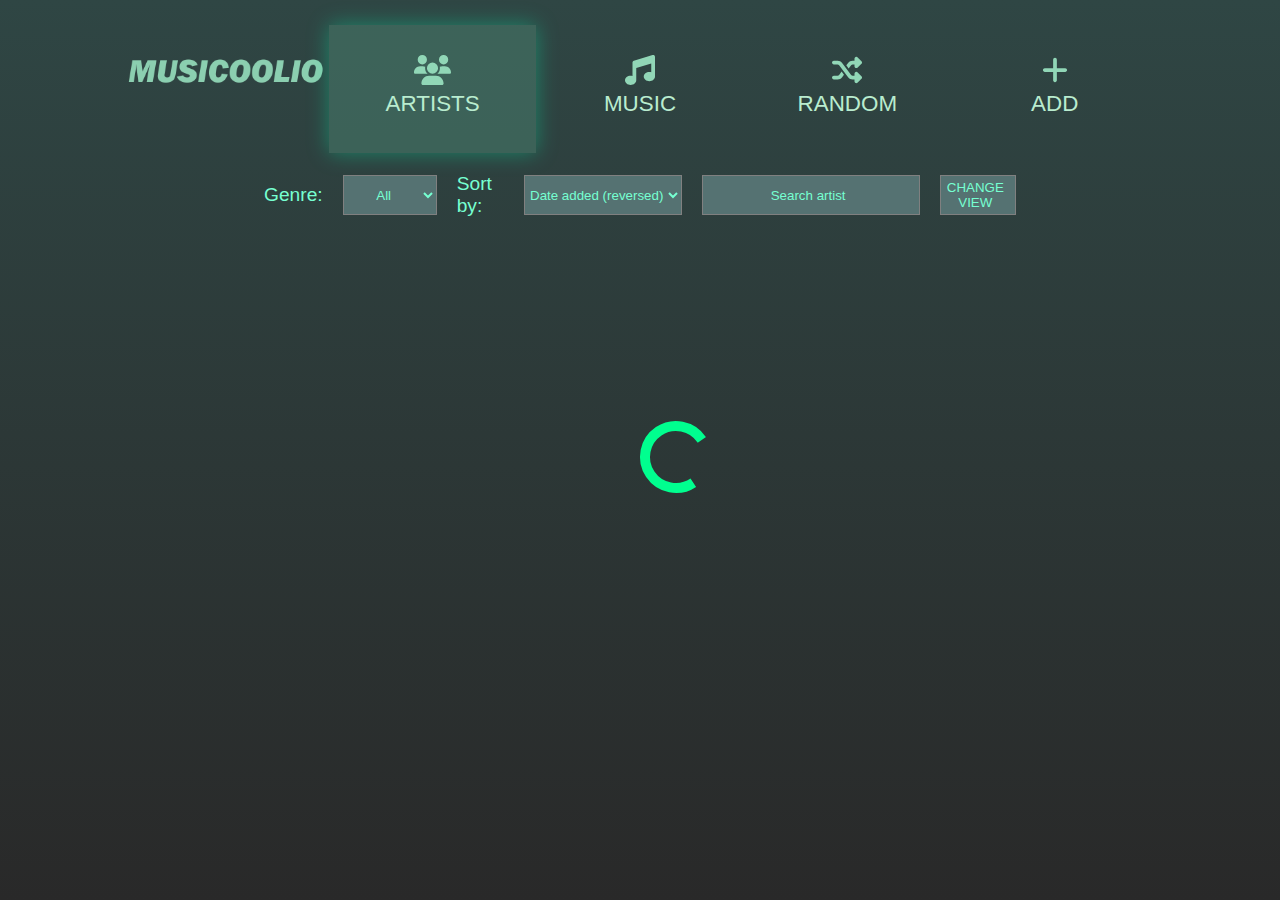
<file: index.html>
<!DOCTYPE html>
<html lang="en">
<head>
    <meta charset="UTF-8">
    <meta name="viewport" content="width=device-width, initial-scale=1.0">
    <meta http-equiv="refresh" content="0; url=https://maltemork.github.io/musicoolio-frontend/artists.html" />
    <title>Redirecting to Musicoolio</title>
    <style>
        body {
            background: rgb(31, 31, 31);
        }
    </style>
</head>
<body>
    <p><a href="./artists.html">Redirect</a></p>
</body>
</html>
</file>
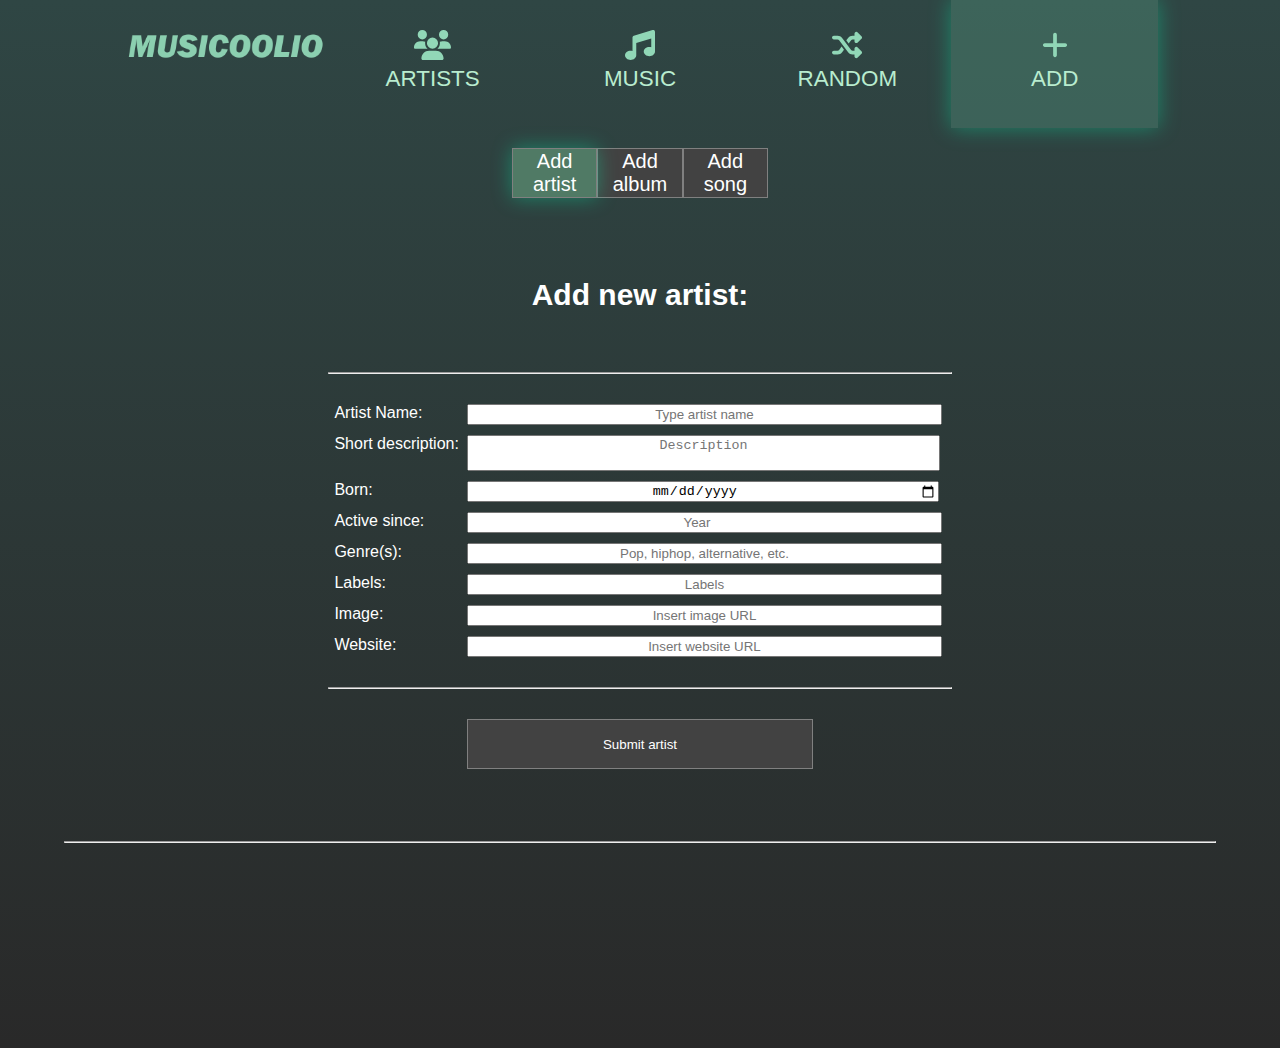
<file: Add.html>
<!DOCTYPE html>
<html lang="en">
<head>
    <meta charset="UTF-8">
    <meta name="viewport" content="width=device-width, initial-scale=1.0">
    <link rel="stylesheet" href="./styling-and-ui/style.css">
    <link rel="stylesheet" href="./styling-and-ui/header.css">
    <link rel="stylesheet" href="./styling-and-ui/add-section.css">
    <link rel="icon" type="image/png" href="./styling-and-ui/icons/favicon.png">
    <title>MusicoolioDB - Online database for music artists.</title>
</head>
<body>
    <div id="main-container">
        
        <div id="header" class="third-color">
            <div id="logo-header" class="header-item">
                 <img src="./styling-and-ui/icons/logo.png" alt="logo" id="page-logo"/>
            </div> 
             
             <a href="./artists.html" class="header-item clickable ">          
                 <img src="./styling-and-ui/icons/users-solid.svg" class="header-icon"/>
                 <p>ARTISTS</p>
             </a>
             <a href="./music.html"  class="header-item clickable">          
                 <img src="./styling-and-ui/icons/music-solid.svg" class="header-icon"/>
                 <p>MUSIC</p>
             </a>
             <a href="./random.html" class="header-item clickable">          
                 <img src="./styling-and-ui/icons/shuffle-solid.svg" class="header-icon"/>
                 <p>RANDOM</p>
             </a>
             <a href="./add.html"  class="header-item clickable active" >
                 <img src="./styling-and-ui/icons/plus-solid.svg" class="header-icon"/>
                 <p>ADD</p>
             </a>
         </div>
        
        <div id="mainpage-content" class="fourth-color">
            
            <div id="frontpage-section" class="hidden">
                <div id="content-header">
                    <label for="filterArtists">Genre: </label>
                    <select name="filterArtists" id="filterArtists">
                        <option value="">All</option>
                        <option value="pop">Pop</option>
                        <option value="r&b">R&B</option>
                        <option value="funk">Funk</option>
                        <option value="hiphop">Hip-hop</option>
                        <option value="rock">Rock</option>
                        <option value="country">Country</option>
                        <option value="soul">Soul</option>
                        <option value="electronic">Electronic</option>
                        <option value="dubstep">Dubstep</option>
                        <option value="alt-pop">Alt-pop</option>
                        <option value="psychedelic">Psychedelic</option>
                        <option value="metal">Metal</option>
                        <option value="house">House</option>
                        <option value="alt-pop">Alt-pop</option>
                    </select>
                    
                    <label for="sort">Sort by: </label>
                        <select name="sort" id="sortBy">
                            <option value="default" selected>Date added</option>
                            <option value="default-reversed" selected>Date added (reversed)</option>
                            <option value="name">Name</option>
                            <option value="name-reverse">Name (reversed)</option>
                            <option value="age">Age</option>
                            <option value="age-reversed">Age (reversed)</option>
                            <option value="activeSince">Active since</option>
                            <option value="activeSince-reversed">Active since (reversed)</option>
                        </select>
                        <input type="search" id="searchField" placeholder="Search artist">
                        <button name="change-btn" id="change-grid-btn">CHANGE VIEW</button>
                </div>
                <div id="main-content-grid" class="cardsView">
                    <img src="./styling-and-ui/icons/loading-icon.svg" style="scale: 0.5; margin: 120px auto;"/>
                </div>
            </div>
            <div id="music-section" class="hidden">

            </div>
            <div id="random-section" class="hidden">
                <button id="new-random-artist-btn">Refresh</button>
                <h3 id="random-artist-title" style="color: white; margin-left: 220px; font-family:'Times New Roman', Times, serif; font-size: 30px;">Random artist:</h3>
                <div id="random-section-container">
                </div>
                <h3 id="random-album-title" style="color: white; margin-left: 220px; font-family:'Times New Roman', Times, serif; font-size: 30px;">Random album:</h3>
                <div id="random-album-container">
                </div>
                <h3 id="random-album-title" style="color: white; margin-left: 220px; font-family:'Times New Roman', Times, serif; font-size: 30px;">Random track:</h3>
                <div id="random-track-container">
                </div>
            </div>
            <div id="create-section" class="">
                <div class="content-grid-item">
                    <div>
                        <div class="ThreeButtons">
                            <button type="button" class="active" id="change-to-add-artist">Add artist</button>
                            <button type="button" id="change-to-add-album">Add album</button>
                            <button type="button" id="change-to-add-song">Add song</button>
                        </div>
                        <!-- ADD ARTIST -->
                        <div id="add-artist-div" >
                        <form action="submit" method="post" id="add-artist-container" class="form-container">
                            <h3>Add new artist:</h3>

                            <hr>

                            <label for="name">Artist Name:</label>
                            <input type="text" name="name" id="form-artist-name" placeholder="Type artist name" required>
                    
                            <label for="description">Short description:</label>
                            <textarea name="description" id="form-artist-description" placeholder="Description" maxlength: 200 required style="resize: none"></textarea>

                            <label for="birth">Born:</label>
                            <input type="date" name="birth" id="form-artist-birth" placeholder="Birthdate" required>

                            <label for="activeSince">Active since:</label>
                            <input type="number" name="activeSince" id="form-artist-career" placeholder="Year" required>

                            <label for="genres">Genre(s):</label>
                            <input type="text" name="genres" id="form-artist-genres" placeholder="Pop, hiphop, alternative, etc." required>

                            <label for="label">Labels:</label>
                            <input type="text" name="label" id="form-artist-label" placeholder="Labels" required>

                            <label for="image">Image:</label>
                            <input type="url" name="image" id="form-artist-image" placeholder="Insert image URL" required>

                            <label for="website">Website:</label>
                            <input type="url" name="website" id="form-artist-website" placeholder="Insert website URL" required>

                            <hr>

                            <button type="submit">Submit artist</button>
                        </form>
                        </div>
                        <!-- ADD ALBUM -->
                        <div id="add-album-div" class="hidden">
                        <form action="submit" method="post" id="add-album-container" class="form-container">
                            <h3>Add new album:</h3>

                            <hr>

                            <label for="artist-name" placeholder="none">Artist:</label>
                            <select name="artists" id="album-form-artist" required>
                            </select>

                            <label for="album-form-album">Album title:</label>
                            <input type="text" name="title" id="album-form-album" placeholder="Type album name" required>

                            <label for="releaseDate">Release releasedate:</label>
                            <input type="date" name="releaseDate" id="form-artist-career" placeholder="Type year" required>

                            <label for="albumArt">Album art:</label>
                            <input type="url" name="albumArt" id="album-form-image" placeholder="Insert image URL" required>

                            <hr>

                            <button type="submit">Submit album</button>
                        </form>
                        </div>
                        <!-- ADD SONG -->
                        <div id="add-song-div" class="hidden">
                            <form action="submit" method="post" id="add-track-container" class="form-container">
                                <h3>Add new song:</h3>
    
                                <hr>

                                <label for="track-form-album">From album:</label>
                                <select name="album" id="track-form-album" required>
                                </select>

                                <label for="title">Song title:</label>
                                <input type="text" name="title" id="track-form-title" placeholder="Type title" required>

                                <label for="track-form-artists">Song artist(s):</label>
                                <input type="text" name="artist" id="track-form-artists" placeholder="Type artist(s) for the song" required>
    
                                <label for="track-form-length">Song duration:</label>
                                <input type="time" name="duration" id="track-form-length" style="text-align: center">

                                <label for="track-form-length">Song number (#) on album:</label>
                                <input type="number" name="number" id="track-form-number" style="text-align: center">

                                <hr>
    
                                <button type="submit">Submit song</button>
                            </form>
                            </div>
                        <hr/>
                    </div>
                </div>
            </div>
        </div>
    </div>
    <script src="./sections/add.js" type="module"></script>
</body>
</html>
</file>
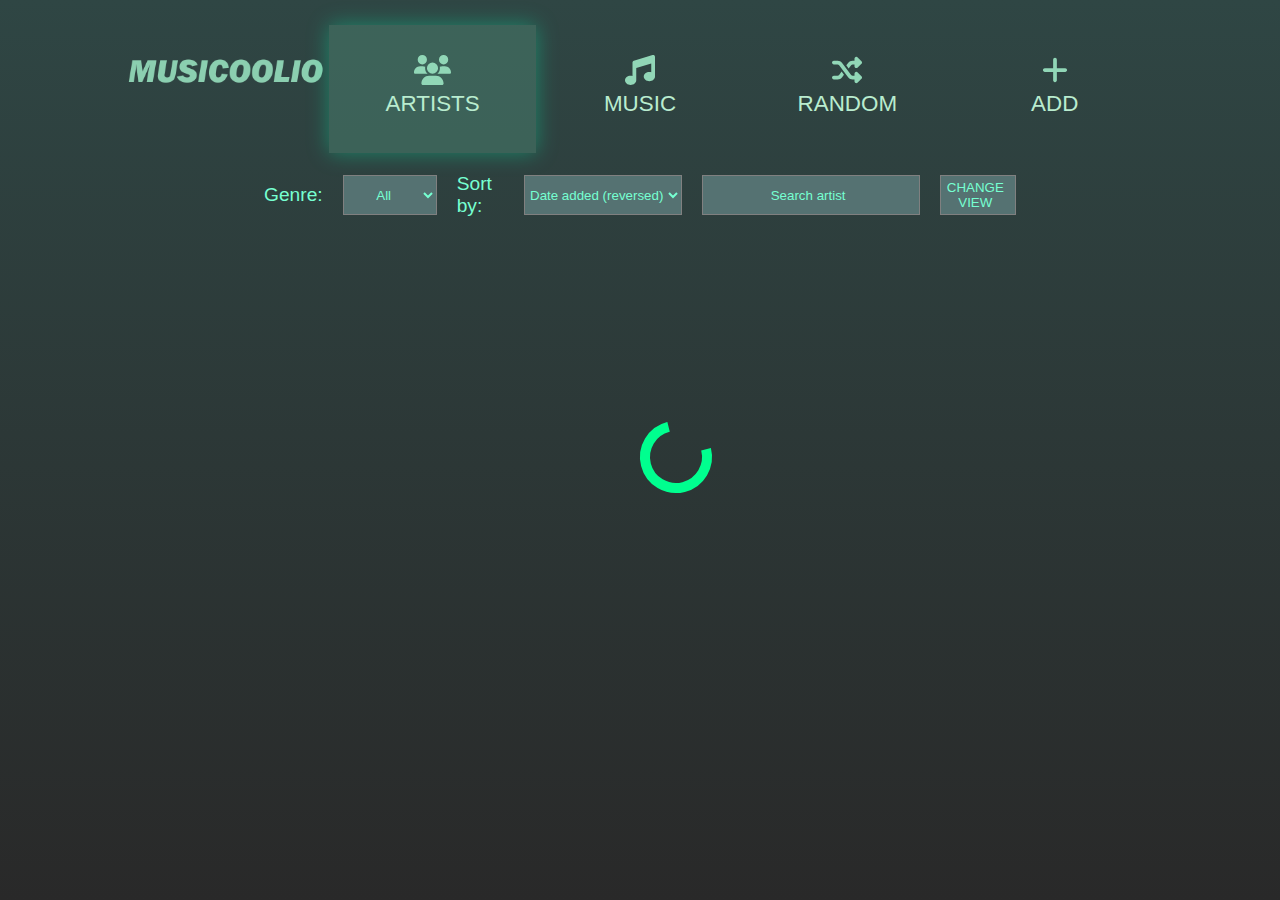
<file: artists.html>
<!DOCTYPE html>
<html lang="en">
<head>
    <meta charset="UTF-8">
    <meta name="viewport" content="width=device-width, initial-scale=1.0">
    <link rel="stylesheet" href="./styling-and-ui/style.css">
    <link rel="stylesheet" href="./styling-and-ui/header.css">
    <link rel="stylesheet" href="./styling-and-ui/artists-section.css">
    <link rel="stylesheet" href="./styling-and-ui/edit-artist.css">
    <link rel="stylesheet" href="./styling-and-ui/delete-artist.css">
    <link rel="icon" type="image/png" href="./styling-and-ui/icons/favicon.png">
    <title>MusicoolioDB - Online database for music artists.</title>
</head>
<body>
    <div id="main-container">
        
        <div id="header" class="third-color">
            <div id="logo-header" class="header-item">
                 <img src="./styling-and-ui/icons/logo.png" alt="logo" id="page-logo"/>
            </div> 
             
             <a href="./artists.html" class="header-item clickable active ">          
                 <img src="./styling-and-ui/icons/users-solid.svg" class="header-icon"/>
                 <p>ARTISTS</p>
             </a>
             <a href="./music.html"  class="header-item clickable">          
                 <img src="./styling-and-ui/icons/music-solid.svg" class="header-icon"/>
                 <p>MUSIC</p>
             </a>
             <a href="./random.html" class="header-item clickable">          
                 <img src="./styling-and-ui/icons/shuffle-solid.svg" class="header-icon"/>
                 <p>RANDOM</p>
             </a>
             <a href="./add.html"  class="header-item clickable" >
                 <img src="./styling-and-ui/icons/plus-solid.svg" class="header-icon"/>
                 <p>ADD</p>
             </a>
             
         </div>
        
        <div id="mainpage-content" class="fourth-color">
            
            <div id="frontpage-section" class="fourth-color">
                <div id="content-header">
                    <label for="filterArtists">Genre: </label>
                    <select name="filterArtists" id="filterArtists">
                        <option value="all">All</option>
                        <option value="pop">Pop</option>
                        <option value="r&b">R&B</option>
                        <option value="funk">Funk</option>
                        <option value="hip">Hip-hop</option>
                        <option value="rock">Rock</option>
                        <option value="country">Country</option>
                        <option value="soul">Soul</option>
                        <option value="electronic">Electronic</option>
                        <option value="dubstep">Dubstep</option>
                        <option value="alt-pop">Alt-pop</option>
                        <option value="psychedelic">Psychedelic</option>
                        <option value="metal">Metal</option>
                        <option value="house">House</option>
                        <option value="alt-pop">Alt-pop</option>
                    </select>
                    
                    <label for="sort">Sort by: </label>
                        <select name="sort" id="sortBy">
                            <option value="default" selected>Date added</option>
                            <option value="default-reversed" selected>Date added (reversed)</option>
                            <option value="name">Name</option>
                            <option value="name-reverse">Name (reversed)</option>
                            <option value="age">Age</option>
                            <option value="age-reversed">Age (reversed)</option>
                            <option value="activeSince">Active since</option>
                            <option value="activeSince-reversed">Active since (reversed)</option>
                        </select>
                        <input type="search" id="searchField" placeholder="Search artist">
                        <button name="change-btn" id="change-grid-btn">CHANGE VIEW</button>
                </div>
                <div id="main-content-grid" class="cardsView">
                    
                </div>
                <img src="./styling-and-ui/icons/loading-icon.svg" style="scale: 0.5; margin: 120px 40vw;" id="loading-icon"/>
            </div>
            
        </div>
    </div>
    
        <!-- DELETE DIALOG -->
        <dialog id="dialog-delete-artist">
            <input type="button" value="X" id="close-delete-button">
            <h2>Are you sure you would like to delete this artist?</h2>
            <p id="dialog-delete-artist-name"></p>
            
            <form action="" id="form-delete-artist">
            <div id="delete-grid">
                <input id="btn-yes" type="submit" value="Yes" />
                <input id="btn-no" type="button" value="No" />
            </div>
            </form>
        </dialog>
        <!-- UPDATE DIALOG-->
        <dialog id="edit-artist-dialog">
            <input type="button" value="X" id="close-edit-button">
            <div id="edit-image">
                image goes here
            </div>
            <form action="submit" method="put" id="edit-container">
                
                    <h3 id="edit-title">Edit artist</h3>
                    
                    <hr>

                    <label for="name">Artist name:</label>
                    <input type="text" name="name" id="edit-artist-name" placeholder="Name" required>

                    <label for="description">Short description:</label>
                    <textarea name="description" id="edit-artist-description" placeholder="Description" maxlength: 200 required style="resize: none"></textarea>

                    <label for="birth">Born:</label>
                    <input type="date" name="birthdate" id="edit-artist-birth" placeholder="Birthdate" required>

                    <label for="activeSince">Active since:</label>
                    <input type="number" name="activeSince" id="edit-artist-career" placeholder="Career start (year)" required>

                    <label for="genres">Genre(s):</label>
                    <input type="text" name="genres" id="edit-artist-genres" placeholder="Pop, hiphop, alternative, etc." required>

                    <label for="label">Labels:</label>
                    <input type="text" name="label" id="edit-artist-label" placeholder="Labels" required>

                    <label for="image">Image:</label>
                    <input type="url" name="image" id="edit-artist-image" placeholder="Insert image URL." required>

                    <label for="website">Website:</label>
                    <input type="url" name="website" id="edit-artist-website" placeholder="Insert website URL." required>

                    <hr>

                    <button type="submit" script="event.preventDefault();" id="edit-submit-button">Update artist</button>
                
            </form>
        </dialog>

        <!-- ARTIST DETAILS DIALOG -->
        <dialog id="extended-artist-details">
            <input type="button" value="X" id="close-details-button" style="margin: 0 0 auto auto; display: block; cursor: pointer;">
            <div id="artist-details-container"></div>
        </dialog>
  
    <script src="./sections/artists-section.js" type="module"></script>
</body>
</html>
</file>
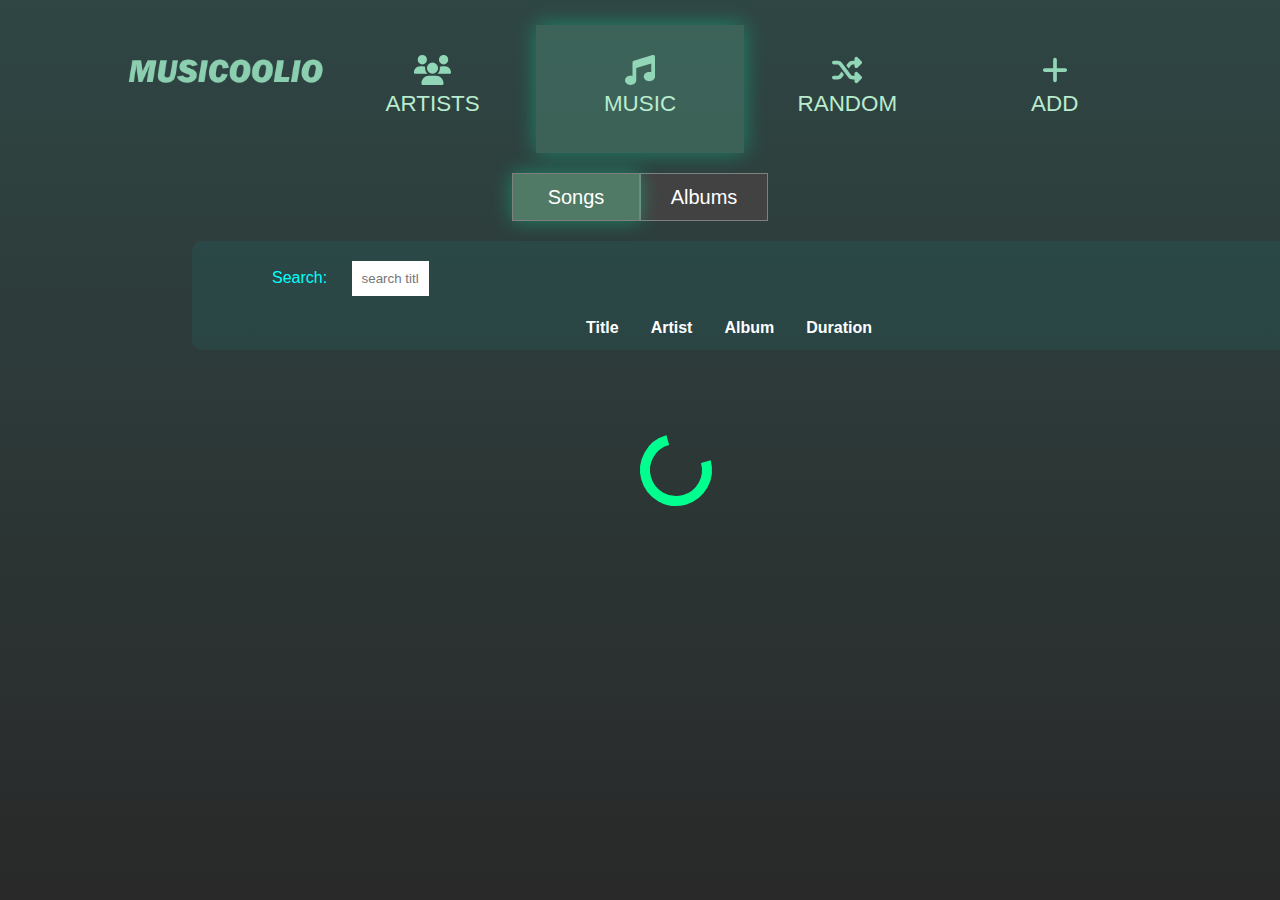
<file: music.html>
<!DOCTYPE html>
<html lang="en">
<head>
    <meta charset="UTF-8">
    <meta name="viewport" content="width=device-width, initial-scale=1.0">
    <link rel="stylesheet" href="./styling-and-ui/style.css">
    <link rel="stylesheet" href="./styling-and-ui/header.css">
    <link rel="stylesheet" href="./styling-and-ui/music-section.css">
    <link rel="icon" type="image/png" href="./styling-and-ui/icons/favicon.png">
    <title>MusicoolioDB - Online database for music artists.</title>
</head>
<body>
    <div id="main-container">
        
        <div id="header" class="third-color">
            <div id="logo-header" class="header-item">
                 <img src="./styling-and-ui/icons/logo.png" alt="logo" id="page-logo"/>
            </div> 
             
             <a href="./artists.html" class="header-item clickable">          
                 <img src="./styling-and-ui/icons/users-solid.svg" class="header-icon"/>
                 <p>ARTISTS</p>
             </a>
             <a href="./music.html"  class="header-item clickable active">          
                 <img src="./styling-and-ui/icons/music-solid.svg" class="header-icon"/>
                 <p>MUSIC</p>
             </a>
             <a href="./random.html" class="header-item clickable">          
                 <img src="./styling-and-ui/icons/shuffle-solid.svg" class="header-icon"/>
                 <p>RANDOM</p>
             </a>
             <a href="./add.html"  class="header-item clickable" >
                 <img src="./styling-and-ui/icons/plus-solid.svg" class="header-icon"/>
                 <p>ADD</p>
             </a>
             
            
         </div>
        
        <div id="mainpage-content">
            <div id="music-section">
                        <div class="TwoButtons">
                            <button type="button" class="active" id="change-to-songs-table">Songs</button>
                            <button type="button" id="change-to-albums-table">Albums</button>
                        </div>
                        
                        <div id="tracks-table" class="active-section">
                            <table style="margin: auto">
                                <div style="margin: 10px auto 20px 50px;">
                                    <label for="search">Search:</label>
                                    <input name="search" id="search-tracks" autocomplete="off" placeholder="search title or artist name" value="">
                                </div>
                                <thead id="tracks-table-head" class="unselectable">
                                    <th id="sort-tracks-title">Title</th>
                                    <th id="sort-tracks-artist">Artist</th>
                                    <th id="sort-tracks-album">Album</th>                                 
                                    <th id="sort-tracks-duration">Duration</th>
                                </thead>
                                <tbody>
                                </tbody>
                            </table>
                        </div>
                        <div id="albums-table" class="hidden">
                            <div id="albums-table-container" >
                            </div>
                        </div>
                      
                </div>   
            </div>
            <img src="./styling-and-ui/icons/loading-icon.svg" style="scale: 0.5; margin-left: 40vw;" id="tracks-loading-icon" class="hidden"/>
        </div>

        <!-- Album dialogue -->
        <dialog id="album-details">
            <input type="button" value="X" id="close-details-button" style="margin: 0 0 auto auto; display: block; cursor: pointer;">
            <div id="album-details-container">
            </div>
            <table id="album-tracks-container"> 
                    <thead id="album-table-head" class="unselectable">
                        <th>#</th>
                        <th>Title</th>
                        <th>Artists</th>
                        <th>Duration</th>
                    </thead>
                <tbody id="album-table-body">
                </tbody>     
            </table>
        </dialog>
    </div>
        <script type="module" src="./sections/music-section.js"></script>
</body>
</html>
</file>
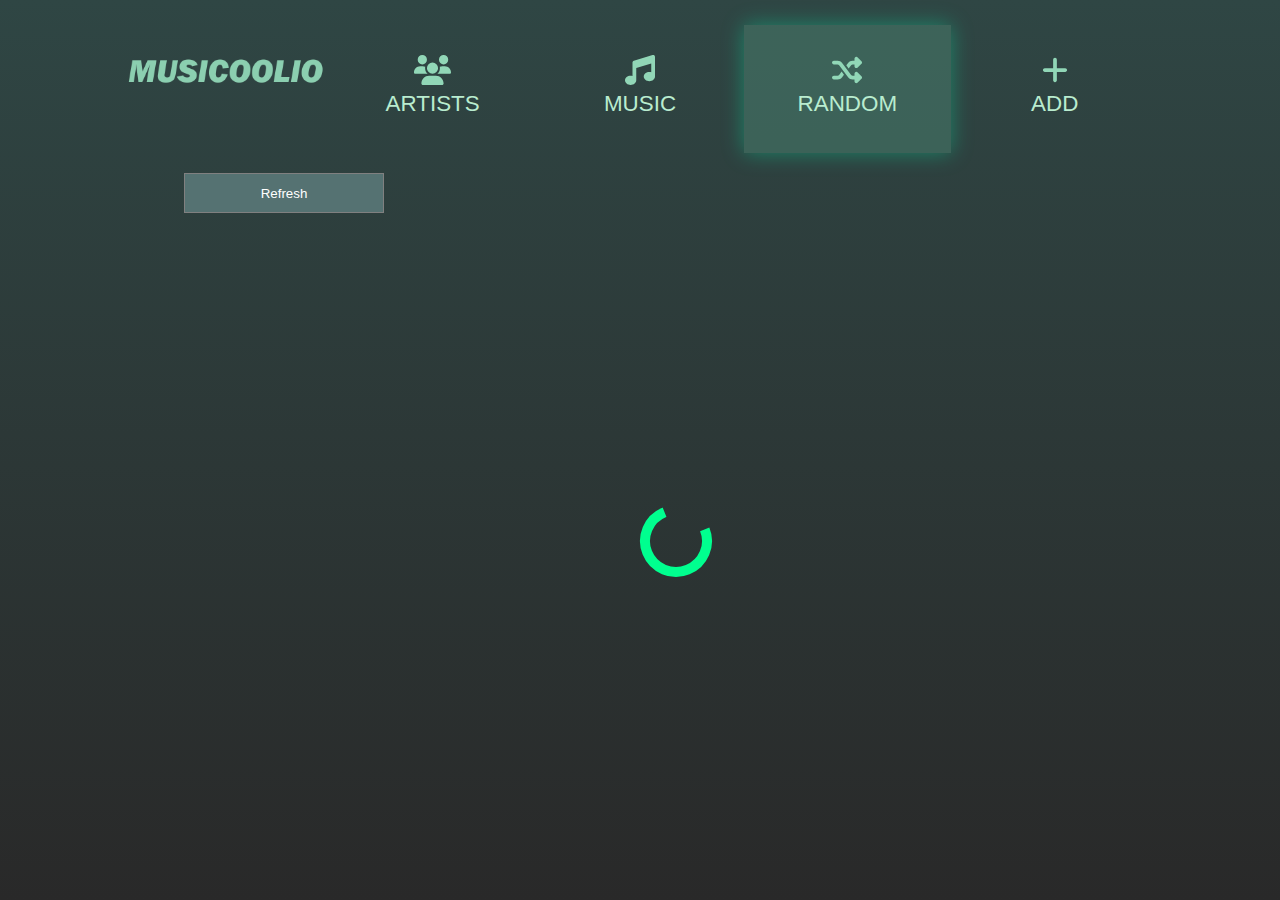
<file: random.html>
<!DOCTYPE html>
<html lang="en">
<head>
    <meta charset="UTF-8">
    <meta name="viewport" content="width=device-width, initial-scale=1.0">
    <link rel="stylesheet" href="./styling-and-ui/style.css">
    <link rel="stylesheet" href="./styling-and-ui/header.css">
    <link rel="stylesheet" href="./styling-and-ui/random-section.css">
    <link rel="icon" type="image/png" href="./styling-and-ui/icons/favicon.png">
    <title>MusicoolioDB - Online database for music artists.</title>
</head>
<body>
    <div id="main-container">
        
        <div id="header" class="third-color">
            <div id="logo-header" class="header-item">
                 <img src="./styling-and-ui/icons/logo.png" alt="logo" id="page-logo"/>
            </div> 
             
             <a href="./artists.html" class="header-item clickable">          
                 <img src="./styling-and-ui/icons/users-solid.svg" class="header-icon"/>
                 <p>ARTISTS</p>
             </a>
             <a href="./music.html"  class="header-item clickable">          
                 <img src="./styling-and-ui/icons/music-solid.svg" class="header-icon"/>
                 <p>MUSIC</p>
             </a>
             <a href="./random.html" class="header-item clickable active">          
                 <img src="./styling-and-ui/icons/shuffle-solid.svg" class="header-icon"/>
                 <p>RANDOM</p>
             </a>
             <a href="./add.html"  class="header-item clickable" >
                 <img src="./styling-and-ui/icons/plus-solid.svg" class="header-icon"/>
                 <p>ADD</p>
             </a>
         </div>
        
        <div id="mainpage-content" class="fourth-color">
            <div id="random-section">
                <button id="new-random-artist-btn">Refresh</button>
                
                <div id="random-artist-container">
                    <img src="./styling-and-ui/icons/loading-icon.svg" id="loading-icon" style="scale: 0.5;"/>
                </div>
                <div id="random-album-container">
                </div>
                <div id="random-track-container">
                </div>
            </div>
        </div>
    </div>
        <script src="./sections/random-section.js" type="module"></script>
</body>
</html>
</file>
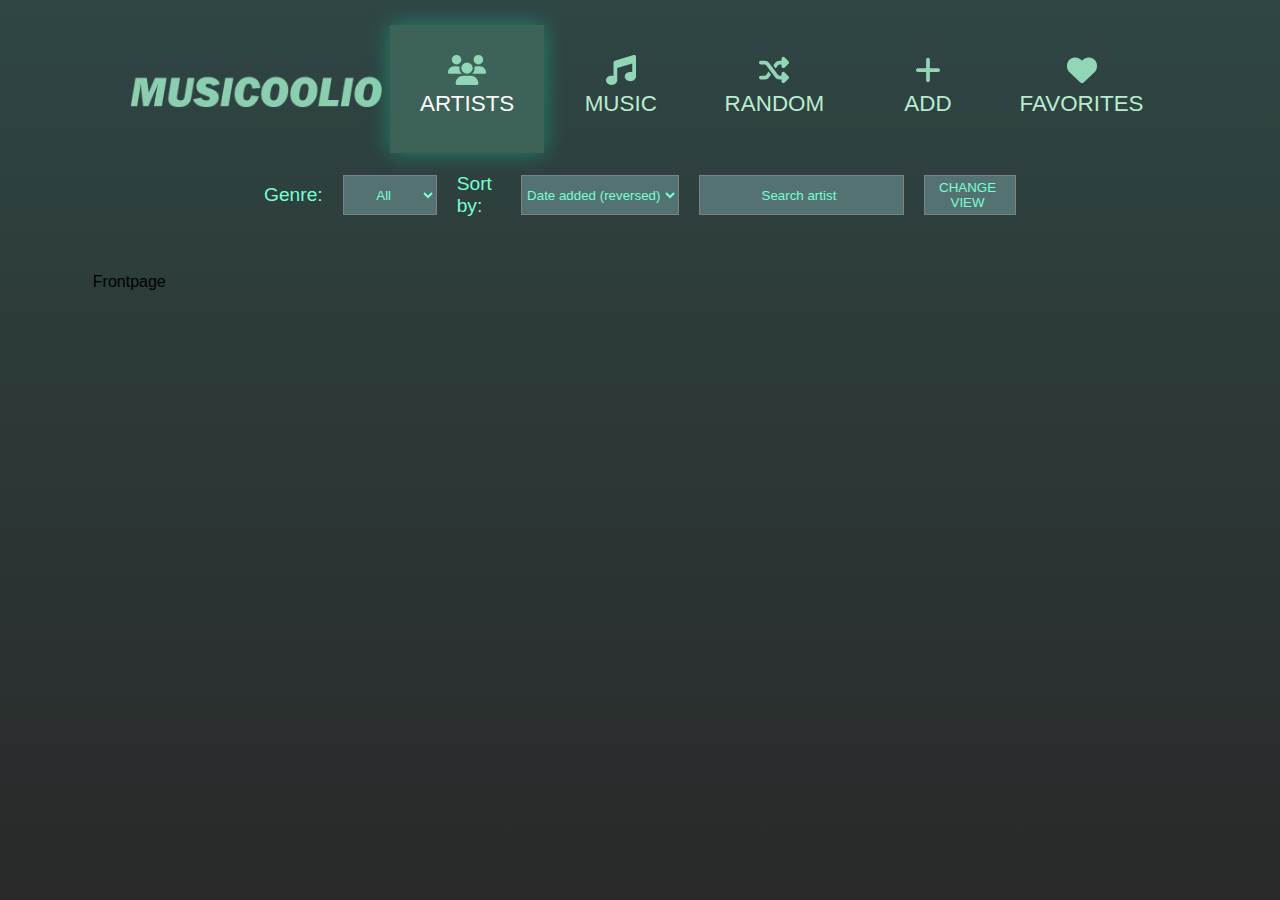
<file: frontend/artists.html>
<!DOCTYPE html>
<html lang="en">
<head>
    <meta charset="UTF-8">
    <meta name="viewport" content="width=device-width, initial-scale=1.0">
    <link rel="stylesheet" href="./styling-and-ui/style.css">
    <link rel="stylesheet" href="./styling-and-ui/header.css">
    <link rel="stylesheet" href="./styling-and-ui/frontpage-section.css">
    <link rel="stylesheet" href="./styling-and-ui/random-section.css">
    <link rel="stylesheet" href="./styling-and-ui/favorites-section.css">
    <link rel="stylesheet" href="./styling-and-ui/edit-artist.css">
    <link rel="stylesheet" href="./styling-and-ui/delete-artist.css">
    <link rel="stylesheet" href="./styling-and-ui/new-artist.css">
    <link rel="icon" type="image/png" href="./styling-and-ui/favicon.png">
    <title>MusicoolioDB - Online database for music artists.</title>
</head>
<body>
    <div id="main-container">
        
            <div id="header" class="third-color">
               <div id="logo-header" class="header-item">
                    <img src="./styling-and-ui/logo.png" alt="logo" id="page-logo"/>
               </div> 
                
                <div id="nav-frontpage" class="header-item clickable active">          
                    <img src="./styling-and-ui/icons/users-solid.svg" class="header-icon"/>
                    <p>ARTISTS</p>
                </div>
                <div id="nav-music" class="header-item clickable">          
                    <img src="./styling-and-ui/icons/music-solid.svg" class="header-icon"/>
                    <p>MUSIC</p>
                </div>
                <div id="nav-random" class="header-item clickable">          
                    <img src="./styling-and-ui/icons/shuffle-solid.svg" class="header-icon"/>
                    <p>RANDOM</p>
                </div>
                <div id="nav-create" class="header-item clickable" >
                    <img src="./styling-and-ui/icons/plus-solid.svg" class="header-icon"/>
                    <p>ADD</p>
                </div>
                
                <div id="nav-favorites" class="header-item clickable">
                    <img src="./styling-and-ui/icons/heart-solid.svg" class="header-icon"/>
                    <p>FAVORITES</p>
                </div>
            </div>
        
        <div id="mainpage-content" class="fourth-color">
            
            <div id="frontpage-section" class="fourth-color">
                <div id="content-header">
                    <label for="filterArtists">Genre: </label>
                    <select name="filterArtists" id="filterArtists">
                        <option value="">All</option>
                        <option value="pop">Pop</option>
                        <option value="r&b">R&B</option>
                        <option value="funk">Funk</option>
                        <option value="hiphop">Hip-hop</option>
                        <option value="rock">Rock</option>
                        <option value="country">Country</option>
                        <option value="soul">Soul</option>
                        <option value="electronic">Electronic</option>
                        <option value="dubstep">Dubstep</option>
                        <option value="alt-pop">Alt-pop</option>
                        <option value="psychedelic">Psychedelic</option>
                        <option value="metal">Metal</option>
                        <option value="house">House</option>
                        <option value="alt-pop">Alt-pop</option>
                    </select>
                    
                    <label for="sort">Sort by: </label>
                        <select name="sort" id="sortBy">
                            <option value="default" selected>Date added</option>
                            <option value="default-reversed" selected>Date added (reversed)</option>
                            <option value="name">Name</option>
                            <option value="name-reverse">Name (reversed)</option>
                            <option value="age">Age</option>
                            <option value="age-reversed">Age (reversed)</option>
                            <option value="activeSince">Active since</option>
                            <option value="activeSince-reversed">Active since (reversed)</option>
                        </select>
                        <input type="search" id="searchField" placeholder="Search artist">
                        <button name="change-btn" id="change-grid-btn">CHANGE VIEW</button>
                </div>
                <div id="main-content-grid" class="cardsView">
                    <p>Frontpage</p>
                </div>
            </div>
            <div id="music-section" class="hidden">

            </div>
            <div id="random-section" class="hidden">
                <button id="new-random-artist-btn">Refresh</button>
                <h3 id="random-artist-title" style="color: white; margin-left: 220px; font-family:'Times New Roman', Times, serif; font-size: 30px;">Random artist:</h3>
                <div id="random-section-container">
                </div>
                <h3 id="random-album-title" style="color: white; margin-left: 220px; font-family:'Times New Roman', Times, serif; font-size: 30px;">Random album:</h3>
                <div id="random-album-container">
                </div>
                <h3 id="random-album-title" style="color: white; margin-left: 220px; font-family:'Times New Roman', Times, serif; font-size: 30px;">Random track:</h3>
                <div id="random-track-container">
                </div>
            </div>
            <div id="create-section" class="hidden">
                <div class="content-grid-item">
                    <div>
                        <div class="TwoButtons">
                            <button type="button" class="active" id="change-to-add-artist">Add artist</button>
                            <button type="button" id="change-to-add-song">Add song</button>
                        </div>
                        <div id="add-artist-div" >
                        <form action="submit" method="post" id="form-container" class="form-container">
                            <h3>Add new artist:</h3>

                            <hr>

                            <label for="name">Artist name:</label>
                            <input type="text" name="name" id="form-artist-name" placeholder="Name" required>

                            <label for="description">Short description:</label>
                            <textarea name="description" id="form-artist-description" placeholder="Description" maxlength: 200 required style="resize: none"></textarea>

                            <label for="birth">Born:</label>
                            <input type="date" name="birth" id="form-artist-birth" placeholder="Birthdate" required>

                            <label for="activeSince">Active since:</label>
                            <input type="number" name="activeSince" id="form-artist-career" placeholder="Career start (year)" required>

                            <label for="genres">Genre(s):</label>
                            <input type="text" name="genres" id="form-artist-genres" placeholder="Pop, hiphop, alternative, etc." required>

                            <label for="label">Labels:</label>
                            <input type="text" name="label" id="form-artist-label" placeholder="Labels" required>

                            <label for="image">Image:</label>
                            <input type="url" name="image" id="form-artist-image" placeholder="Insert image URL" required>

                            <label for="website">Website:</label>
                            <input type="url" name="website" id="form-artist-website" placeholder="Insert website URL" required>

                            <hr>

                            <button type="submit">Submit artist</button>
                        </form>
                        </div>
                        <div id="add-song-div" class="hidden">
                        <form action="submit" method="post" id="add-track-container" class="form-container">
                            <h3>Add new song:</h3>

                            <hr>

                            <label for="track-form-name">Song title:</label>
                            <input type="text" name="track-form-name" id="track-form-title" placeholder="Type title" required>

                            <label for="track-form-artists">Artist(s):</label>
                            <input type="text" name="track-form-artists" id="track-form-artists" placeholder="Artist names">

                            <label for="track-form-album">From album:</label>
                            <input type="text" name="track-form-album" id="track-form-album" placeholder="Type album name" required>

                            <label for="activeSince">Release year:</label>
                            <input type="number" name="track-form-year" id="form-artist-career" placeholder="Type year" required>

                            <label for="track-form-genres">Genre(s):</label>
                            <input type="text" name="track-form-genres" id="form-artist-genres" placeholder="Pop, hiphop, alternative, etc." required>

                            <label for="track-form-label">Label:</label>
                            <input type="text" name="label-form-label" id="track-form-label" placeholder="Type label" required>

                            <label for="track-form-length">Track length:</label>
                            <input type="time" name="track-form-length" id="track-form-length" step="1" style="text-align: center">

                            <label for="track-form-image">Album art:</label>
                            <input type="url" name="track-form-image" id="track-form-image" placeholder="Insert image URL" required>

                            <hr>

                            <button type="submit">Submit song</button>
                        </form>
                        </div>
                        <hr/>
                    </div>
                </div>
            </div>
            <div id="favorites-section" class="hidden">
                
                <div id="favorites-content-grid">
                    <p>Favorites</p>
                </div>
            </div>
        </div>
    </div>
    
        <!-- DELETE DIALOG -->
        <dialog id="dialog-delete-artist">
            <input type="button" value="X" id="close-delete-button">
            <h2>Are you sure you would like to delete this artist?</h2>
            <p id="dialog-delete-artist-name"></p>
            
            <form action="" id="form-delete-artist">
            <div id="delete-grid">
                <input id="btn-yes" type="submit" value="Yes" />
                <input id="btn-no" type="button" value="No" />
            </div>
            </form>
        </dialog>
        <!-- UPDATE DIALOG-->
        <dialog id="edit-artist-dialog">
            <input type="button" value="X" id="close-edit-button">
            <div id="edit-image">
                image goes here
            </div>
            <form action="submit" method="put" id="edit-container">
                
                    <h3 id="edit-title">Edit artist</h3>
                    
                    <hr>

                    <label for="name">Artist name:</label>
                    <input type="text" name="name" id="edit-artist-name" placeholder="Name" required>

                    <label for="description">Short description:</label>
                    <textarea name="description" id="edit-artist-description" placeholder="Description" maxlength: 200 required style="resize: none"></textarea>

                    <label for="birth">Born:</label>
                    <input type="date" name="birthdate" id="edit-artist-birth" placeholder="Birthdate" required>

                    <label for="activeSince">Active since:</label>
                    <input type="number" name="activeSince" id="edit-artist-career" placeholder="Career start (year)" required>

                    <label for="genres">Genre(s):</label>
                    <input type="text" name="genres" id="edit-artist-genres" placeholder="Pop, hiphop, alternative, etc." required>

                    <label for="label">Labels:</label>
                    <input type="text" name="label" id="edit-artist-label" placeholder="Labels" required>

                    <label for="image">Image:</label>
                    <input type="url" name="image" id="edit-artist-image" placeholder="Insert image URL." required>

                    <label for="website">Website:</label>
                    <input type="url" name="website" id="edit-artist-website" placeholder="Insert website URL." required>

                    <hr>

                    <button type="submit" script="event.preventDefault();" id="edit-submit-button">Update artist</button>
                
            </form>
        </dialog>
 
  
    <script src="frontend.js" type="module"></script>
</body>
</html>
</file>
<file: styling-and-ui/style.css>
/* Main body */
body {
    font-family: 'Segoe UI', Tahoma, Geneva, Verdana, sans-serif;
    margin: 0 auto 0;
    padding: 0;
    margin: 0;
    justify-content: center;
    background: linear-gradient(to bottom, #2f4644 0%, #292929 100%);
    min-height: 100vh;
    background-size: cover;
    -moz-background-size: cover;
    background-repeat: no-repeat;
    background-position: absolute;
    align-items: center;
    align-content: center;

}

button:hover {
    cursor: pointer;
}

.btns button:hover {
    background-color: #78a1a1;
    cursor: pointer;
}

.btns { 
    color: white;
    display: flex;
    justify-content: center;
    gap: 3px;
    position: relative;
    margin: 20px auto 20px auto;
    bottom: 0px;
    width: 95%;
}

.btns button {
    font-family:'Segoe UI', Tahoma, Geneva, Verdana, sans-serif;
    border: 1px solid gray;
    border-radius: 7px;
    flex: 0 0 30%; 
    width: 30%;
    background: #557272;
    font-size: 25px;
    position: relative;
    min-width: 2em;
}



#main-container {
    width: 90%;
    min-height: 850px;
    margin: 0 auto 0;
    margin-top: 0;
    grid-template-columns: 1fr;
}

/* HEADER SECTION */




/* Hidden class */

.hidden {
    display: none;
}
</file>
<file: styling-and-ui/header.css>
#content-header {
    color: rgb(118, 255, 209);
    display: flex;
    flex:auto;
    gap: 20px;
    align-self: center;
    align-items: center;
    align-content: center;
    justify-content: left;
    font-size: larger;
    margin: 20px 200px 20px 200px;
}

#searchField {
    color: white;
    height: 3em;
    background-color: #557272;
    border: 1px solid gray;
    width: 40%;
    margin: 0px auto;
    position: relative;
    padding-left: 10px;
}

#searchField::placeholder {
    text-align: center;
    color: rgb(118, 255, 209);
}

#filterArtists {
    border-radius: 0;
    height: 3em;
    
}

#sortBy {
    width: 15em;
}

.header-icon {
    height: 30px;
    margin-top: 30px;
    filter: brightness(0.9) invert(.7) sepia(.5) hue-rotate(100deg) saturate(200%);
}

#content-header label {
    margin: auto 0;
}

#content-header select {
    font-family:'Segoe UI', Tahoma, Geneva, Verdana, sans-serif;
    color: rgb(118, 255, 209);
    border: 1px solid gray;
    border-radius: 0px;
    background: #557272;
    height: 3em;
    text-align: center;
    justify-content: center;
    justify-self: center;
    }

#content-header button {
    font-family:'Segoe UI', Tahoma, Geneva, Verdana, sans-serif;
    color: rgb(118, 255, 209);
    border: 1px solid gray;
    border-radius: 0px;
    background: #557272;
    height: 3em;
    margin: 0 auto;
    padding-left: 1px;
}


#content-header button:hover, select:hover {
    cursor: pointer;
}

#page-logo {
    max-height: 100%;
    max-width: 100%;
    margin: 10px auto;
    padding: 0px 20px auto 0px;
}

#header a {
    color: #b9eccf;
    text-decoration: none;
}

#header {
    color: #b9eccf;
    /* make text not markable */
    -moz-user-select: none;
    -khtml-user-select: none;
    -webkit-user-select: none;
    user-select: none;
    /* styling */
    width: 90%;
    height: 8em;
    margin: 0px auto 0px;
    padding: auto;
    display: flex;
}

#logo-header {
    filter: brightness(0.9) invert(.7) sepia(.5) hue-rotate(100deg) saturate(200%);
    -webkit-user-drag: none;
    user-select: none;
    -moz-user-select: none;
    -webkit-user-select: none;
    -ms-user-select: none;
}

.active {
    background-color:  #4677689d;
    color: rgb(253, 253, 253);
    box-shadow: 0px 0px 20px rgba(0, 255, 179, 0.356);
    z-index: 999;
}

.header-item {
    margin: 0 auto 0;
    font-size: 1.4em;
    padding-top: 0em;
    width: 100%;
    height: 100%;
    text-align: center;
}

.clickable:hover {
    background: rgba(0, 0, 0, 0.205);
    color: white;
    cursor: pointer;
}

.header-item h3 {
    margin: 0;
    margin-top: 30px;
    padding: 0;
}

.header-item p {
    margin-top: 0;
}

#createIcon {
    filter: invert(100%);
}
</file>
<file: styling-and-ui/add-section.css>
/* Create form: */

#create-section {
    min-height: 900px;
    color: white;
}

.form-container {
    padding-right: 2em;
    padding: 2em;
    width: 60%;
    margin: 0px auto 20px auto;
    display: grid;
    grid-template-columns: 1fr 3fr;
    row-gap: 10px;
}

.form-container input, textarea, select {
    width: 90%;
}

.form-container :first-child {
    grid-column: 1 / -1;
    text-align: center;
    width: 100%;
}

.form-container hr {
    color: white;
    grid-column: 1 / -1;
    width: 90%;
    margin: 20px auto 20px auto;
}


.form-container label {
    color: white;
    padding-left: 40px;
}

.form-container :last-child {
    grid-column: 1 / -1;
    text-align: center;
    height: 50px;
    font-family:'Segoe UI', Tahoma, Geneva, Verdana, sans-serif;
    background-color:#424242;
    color: white;
    border: 1px solid gray;
    width: 50%;
    margin: 0 auto 20px auto;
}

.form-container button:hover {
    background-color:#6d6d6d;
    cursor: pointer;
}

.form-container ::placeholder {
    text-align: center;
}


#form-artist-birth {
    text-align: center;
}

.form-container h3 {
    color: white;
    font-size: 30px;
}

.ThreeButtons {
    display: grid;
    grid-template-columns: 1fr 1fr 1fr;
    width: 20vw;
    height: 3em;
    margin: 20px auto 20px auto;
    background-color: #424242;
}

.ThreeButtons button {
    color: white;
    font-family:'Segoe UI', Tahoma, Geneva, Verdana, sans-serif;
    background-color: #424242;
    border: 1px solid gray;
    font-size: 20px;
    position: relative;
    min-width: 2em;
}

.ThreeButtons button.active {
    background: #507a65;
}
</file>
<file: styling-and-ui/artists-section.css>
/* Cards view */
.cardsView {
    display: flex;
    flex-wrap: wrap;
    margin-left: auto;
    margin-right: auto;
    width: fit-content;
    height: fit-content;
    gap: 30px;
    align-items: flex-start;
    align-content: flex-start;
    justify-content: center;
}

.grid-item-artist {
    position: relative;
    flex: 0 0 ;
    height: fit-content;
    /* padding: 10px; */
    justify-content: center;
    text-align: center;
    /* background: linear-gradient(349deg, rgb(105, 151, 137) 0%, rgb(86, 160, 129) 100%); */
    text-align: center;
    transition-duration: 0.5s;
    transition-timing-function: ease;
    transition-property: all;
    border-radius: 10px;
    padding: 20px;
    /* border: 1px 
    solid rgb(136, 255, 219); */
}



.artist-title {
    font-family: 'Times New Roman', Times, serif;
    text-shadow: 0px 0px 1px black;
    font-size: 30px;
    text-align: center;
    max-width: 80%;
    letter-spacing: -1px ;
    color:rgb(0, 255, 255);
    margin: auto auto;
}

.grid-item-artist img {
    height: 250px;
    width: 250px;
    object-fit: cover;
    object-position: top;
    margin-top: 20px;
    box-shadow: 0px 0px 20px rgba(0, 0, 0, 0.486);
    border-radius: 1000px;
}

.grid-item-artist:hover {
    cursor: pointer;
    z-index: 99999;
    scale: 1.04;
    transition-duration: 0.5s;
    transition-timing-function: ease;
    transition-property: all;
    background-color: rgba(0, 255, 255, 0.08);
    /* box-shadow: 0px 0px 80px rgb(0, 255, 234); */
}

.grid-item-artist p {
    max-height: 2em;
    margin: 0 0 0 0;
    font-size: 15px;
    /* padding: 5px; */
}

.grid-item-artist a {
    position: relative;
    margin-top: 200px;
    color:rgb(0, 255, 255);
    text-decoration: none;
    text-align: center;
}

.artist-text-container {
    margin-bottom: 20px;
    text-align: center;
}

#frontpage-section {
    padding-bottom: 40px;
}

/* List view */

.listView {
    display: grid;
    grid-template-columns: 1fr;
    margin: 20px auto;
    height: fit-content;
    align-items: flex-start;
    align-content: flex-start;
    text-align: left;
    color: black;
    width: 80vw;
}

.listView :first-child {
    border: none;
}


.list-item-artist {
    
    margin: auto auto;
    color: aqua;
    /* background: linear-gradient(349deg, rgb(105, 151, 137) 0%, rgb(86, 160, 129) 100%); */
    display: grid;
    align-items: center;
    grid-template-columns: 1fr 1fr 2fr 1fr 1fr 3fr 4fr;
    width: 95%;
    height: fit-content;
    padding: 10px;
}

.list-item-artist:hover {
    cursor: pointer;
    transition-duration: 0.4s;
    transition-timing-function: linear;
    transition-property: all;
    z-index: 9999;
    background-color: rgba(0, 255, 255, 0.079);
    border-radius: 10px;
}

.list-item-artist p {
    margin-left: 10px;
    margin-right: 10px;
    padding: 0px 5px 0px 5px;
    border-left: 1px solid rgb(0, 225, 255);
}

.list-item-artist img {
    height: 80px;
    width: 80px;
    border-radius: 1000px;
    object-fit: cover;
    object-position: top;
    box-shadow: 0px 0px 5px rgba(0, 0, 0, 0.486);
}

.list-item-artist a {
    color:aqua;
    text-align: right;
    align-self: right;
    padding-right: 20px;
}

.list-item-artist h3 {
    color: aqua;
    text-align: left;
    margin-left: 0;
}

#extended-artist-details {
    flex-wrap: wrap;
    width: 700px;
    max-height: 90vh;   
}

#artist-details-container img {
    display: block;
    max-width: 100%;
    max-height: 450px;
    margin: 20px auto 20px auto;
    box-shadow: 0px 0px 10px black;
}

#close-details-button {
    text-align: center;
    font-family:'Segoe UI', Tahoma, Geneva, Verdana, sans-serif;
    background-color:#424242;
    padding: 5px 8px;
    color: white;
    border: 1px solid gray; 
}

#extended-artist-details a {
    color: aqua;
}

#close-details-button:hover {
    background-color: rgb(87, 87, 87);
}
</file>
<file: styling-and-ui/edit-artist.css>
/* Edit artist form */
#close-edit-button {
    background-color:#394a51;
    color: white;
    position: absolute;
    margin-bottom: 40px;
    right: 20px;
    border: 1px solid gray;
    width: 20px;
    cursor: pointer;
    top: 20px;
}

#edit-container {
    
    width: 600px;
    padding-right: 2em;
    padding: 2em;
    margin: 0px auto 0px auto;
    display: grid;
    justify-content: center;
    align-items: center;
    align-content: center;
    grid-template-columns: 1fr 3fr;
    row-gap: 10px;
    background-color:#394a51;
}

#edit-container input, textarea {
    width: 90%;
}

#edit-container button {
    z-index: 9999;
    background-color: #394a51;
}

#edit-image {
    display: grid;
    justify-content: center;
    align-items: center;
    position: relative;
    grid-column: 1 / -1;
    margin: 45px auto 0px auto;
}

#edit-image img {
    grid-column: 1 / -1;
    height: 300px;
    object-fit: cover;
    object-position: top;
    margin: 0px auto 0px auto;
}

#edit-container :first-child {
    grid-column: 1 / -1;
    text-align: center;
    width: 100%;
}

#edit-container hr {
    
    grid-column: 1 / -1;
    width: 90%;
    margin: 0px auto 0px auto;
}


#edit-container label {
    padding-left: 40px;
}

#edit-submit-button {
    grid-column: 1 / -1;
    text-align: center;
    height: 50px;
    font-family:'Segoe UI', Tahoma, Geneva, Verdana, sans-serif;
    background-color:#394a51;
    color: white;
    border: 1px solid gray;
    width: 50%;
    margin: 0 auto 20px auto;
}

#edit-container button:hover {
    background-color:#6d6d6d;
    cursor: pointer;
}

#edit-container ::placeholder {
    text-align: center;
}


#edit-artist-birth {
    text-align: center;
}

#edit-container h3 {
    color:rgb(0, 255, 0);
    font-size: 30px;
    text-shadow: 5px 5px 5px black;
}
</file>
<file: styling-and-ui/delete-artist.css>
/* Delete dialog */

dialog {
    background-color:#394a51;
    color: white;
    border: none;
    border-radius: 10px;
    box-shadow: 0px 0px 100px rgba(0, 255, 213, 0.596);
}

#dialog-delete-artist {
    padding: 20px;
    text-align: center;
}
#dialog-delete-artist h2 {
    padding: 20px;
    text-align: center;
}

#dialog-delete-artist input:hover {
    background-color:#6d6d6d;
    cursor: pointer;
}

#delete-grid {
    display: grid;
    grid-template-columns: 1fr 1fr;
}

#delete-grid input {
    text-align: center;
    height: 50px;
    font-family:'Segoe UI', Tahoma, Geneva, Verdana, sans-serif;
    background-color:#424242;
    color: white;
    width: 90%;
    border: 1px solid gray; 
    margin: 0 auto 20px auto;
}

#close-delete-button {
    background-color:#424242;
    color: white;
    position: absolute;
    margin-bottom: 40px;
    right: 20px;
    border: 1px solid gray;
    width: 20px;
}
</file>
<file: styling-and-ui/music-section.css>
#main-container {
    margin: 0px auto;
}

#mainpage-content {
    margin: 0px auto;
}

#music-section {
    width: 70vw;
    align-self: center;
    align-items: center;
    margin: 20px auto 0px auto;
    justify-content: center;
}
#tracks-table {
    align-content: center;
    align-items: center;
    justify-content: center;
    justify-items: center;
    background-color: rgba(0, 255, 255, 0.055);
    color: aqua;
    margin: 20px auto;
    text-align: left;
    width: fit-content;
    min-width: 1074px;
    padding: 10px;
    border-radius: 10px;
}

#tracks-table * {
    padding-left: 10px;
    padding-right: 20px;
    margin-right: auto;
}

#tracks-table-head th {
    color: white;
}

#tracks-table-head th:hover {
    cursor: pointer;
    background-color: gray;
    padding-left: 10px;
}

#albums-table-container {
    display: flex;
    flex-wrap: wrap;
    margin-left: auto;
    margin-right: auto;
    width: fit-content;
    height: fit-content;
    gap: 30px;
    align-items: flex-start;
    align-content: flex-start;
    justify-content: center;
    color: rgb(255, 255, 255);
}

.album-list-item {
    position: relative;
    flex: 0 0 ;
    height: fit-content;
    text-align: left;
    background: rgb(48, 48, 48);
    transition-duration: 0.5s;
    transition-timing-function: ease;
    transition-property: all;
    border-radius: 10px;
    padding: 20px;
}

.album-list-item img {
    height: 200px;
    width: 200px;
    object-fit: cover;
    object-position: top;
    box-shadow: 0px 0px 20px rgba(0, 0, 0, 0.486);
}

.album-list-item:hover {
    cursor: pointer;
    z-index: 99999;
    scale: 1.04;
    transition-duration: 0.5s;
    transition-timing-function: ease;
    transition-property: all;
    color: aqua;
    background-color: rgba(0, 255, 255, 0.08);
}

.album-list-item p {
    max-height: 2em;
    margin: 0 0 0 0;
    font-size: 15px;
    /* padding: 5px; */
}

.album-list-item a {
    position: relative;
    margin-top: 200px;
    color:rgb(0, 255, 255);
    text-decoration: none;
    text-align: center;
}

.album-container-title {
    font-size: 15px;
    padding: 0;
    margin: 0 0 0 0;
}



.TwoButtons {
    display: grid;
    grid-template-columns: 1fr 1fr;
    width: 20vw;
    height: 3em;
    margin: 20px auto 20px auto;
    background-color: #424242;
}

.TwoButtons button {
    color: white;
    font-family:'Segoe UI', Tahoma, Geneva, Verdana, sans-serif;
    background-color: #424242;
    border: 1px solid gray;
    font-size: 20px;
    position: relative;
    min-width: 2em;
}

.TwoButtons button.active {background-color:  #4677689d;
    background: #507a65;
}

.unselectable {
    -webkit-touch-callout: none;
    -webkit-user-select: none;
    -khtml-user-select: none;
    -moz-user-select: none;
    -ms-user-select: none;
    user-select: none;
}

#search-tracks {
    padding: 10px;
    border: none;
    background-color:  #ffffff;
    color: rgb(0, 0, 0);
    width: 20%;
}

.hidden {
    display: none;
}

#album-details {
    flex-wrap: wrap;
    min-width: 40vw;
    width: fit-content;
    max-height: 90vh;   
    text-align: center;
    box-shadow: 0px 0px 100px rgba(0, 255, 213, 0.596);
}

#album-details-container img {
    display: block;
    max-width: 100%;
    height: 400px;
    margin: 20px auto 20px auto;
    box-shadow: 0px 0px 10px black;
}

#close-details-button {
    text-align: center;
    font-family:'Segoe UI', Tahoma, Geneva, Verdana, sans-serif;
    background-color:#424242;
    padding: 5px 8px;
    color: white;
    border: 1px solid gray; 
}

#extended-artist-details a {
    color: aqua;
}

#close-details-button:hover {
    background-color: rgb(87, 87, 87);
}

#album-tracks-container {
    min-width: 90%;
    margin: 0px auto;
    text-align: left;
    padding-left: 30px;
    padding-bottom: 30px;
}

dialog {
    background-color:#394a51;
    color: white;
    border: none;
    border-radius: 10px;
}
</file>
<file: styling-and-ui/random-section.css>
#random-artist-container  {
    margin: 20px auto;
}

#loading-icon {
    position: absolute;
    margin-left: 40vw;
    margin-top: 13em;
}

#random-artist-card {
    transition-timing-function: linear;
    transition-duration: 0.2s;
    display: grid;
    grid-template-columns: 1fr 3fr ;
    align-items: left;
    text-align: left;
    width: 90%;
    min-height: fit-content;
    margin: 20px auto;
    border-radius: 10px;
    padding: 20px;
    background: linear-gradient(349deg, rgb(65, 128, 109) 0%, rgb(86, 182, 142) 100%);
    box-shadow: 0px 0px 80px rgba(0, 255, 234, 0.418);
}


#new-random-artist-btn {
    margin: 20px 0 0 120px;
    font-family:'Segoe UI', Tahoma, Geneva, Verdana, sans-serif;
    color: white;
    border: 1px solid gray;
    border-radius: 0px;
    background: #557272;
    height: 3em;
    width: 15em;
    align-self: left;
}



#random-artist-card img {
    height: 500px;
    width: 500px;  
    object-fit: cover;
    object-position: top;
    box-shadow: 0px 0px 20px rgba(0, 0, 0, 0.322);
    border-radius: 5px;
}

#random-artist-card div {
    margin-left: 20px;
}

#random-artist-card h3 {
    font-family:'Times New Roman', Times, serif;
    font-size: 70px;
    margin: 0 auto;
    letter-spacing: -3px ;
    color:rgb(255, 255, 255);
    text-decoration: 1px solid black;
    text-shadow: 0 0 3px rgb(0, 0, 0);;
}

#random-artist-card button {
    margin: 80px auto 0 auto;
    border: 1px solid gray;
    background-color: #424242;
    width: 80px;
    height: 80px;
    font-size: 50px;
    border-radius: 10px;
    font-family:'Segoe UI', Tahoma, Geneva, Verdana, sans-serif;
    border: 1px solid gray;
    border-radius: 7px;
    
    width: 2em;
    background: #557272;
    font-size: 40px;
    position: relative; 
}

#random-artist-card a {
    color: aqua;
    font-size: 20px;
}
</file>
<file: frontend/styling-and-ui/style.css>
/* Main body */
body {
    font-family: 'Segoe UI', Tahoma, Geneva, Verdana, sans-serif;
    margin: 0 auto 0;
    padding: 0;
    margin: 0;
    justify-content: center;
    background: linear-gradient(to bottom, #2f4644 0%, #292929 100%);
    min-height: 100vh;
    background-size: cover;
    -moz-background-size: cover;
    background-repeat: no-repeat;
    background-position: absolute;
    align-items: center;
    align-content: center;

}

button:hover {
    cursor: pointer;
}

.btns button:hover {
    background-color: #78a1a1;
    cursor: pointer;
}

.btns { 
    color: white;
    display: flex;
    justify-content: center;
    gap: 3px;
    position: relative;
    margin: 20px auto 20px auto;
    bottom: 0px;
    width: 95%;
}

.btns button {
    font-family:'Segoe UI', Tahoma, Geneva, Verdana, sans-serif;
    border: 1px solid gray;
    border-radius: 7px;
    flex: 0 0 30%; 
    width: 30%;
    background: #557272;
    font-size: 25px;
    position: relative;
    min-width: 2em;
}



#main-container {
    width: 90%;
    min-height: 850px;
    margin: 0 auto 0;
    margin-top: 0;
    grid-template-columns: 1fr;
}

/* HEADER SECTION */




/* Hidden class */

.hidden {
    display: none;
}
</file>
<file: frontend/styling-and-ui/header.css>
#content-header {
    color: rgb(118, 255, 209);
    
    display: flex;
    flex: nowrap;
    gap: 20px;
    align-self: center;
    align-items: center;
    align-content: center;
    justify-content: left;
    font-size: larger;
    padding: 20px 200px 20px 200px;
}

#searchField {
    color: white;
    height: 3em;
    background-color: #557272;
    border: 1px solid gray;
    width: 40%;
    margin: 0px auto;
    position: relative;
    padding-left: 10px;
}

#searchField::placeholder {
    text-align: center;
    color: rgb(118, 255, 209);
}

#filterArtists {
    border-radius: 0;
    height: 3em;
    
}

#sortBy {
    width: 15em;
}

.header-icon {
    height: 30px;
    margin-top: 30px;
    filter: brightness(0.9) invert(.7) sepia(.5) hue-rotate(100deg) saturate(200%);
}

#content-header label {
    margin: auto 0;
}

#content-header select {
    font-family:'Segoe UI', Tahoma, Geneva, Verdana, sans-serif;
    color: rgb(118, 255, 209);
    border: 1px solid gray;
    border-radius: 0px;
    background: #557272;
    height: 3em;
    text-align: center;
    justify-content: center;
    justify-self: center;
    }

#content-header button {
    font-family:'Segoe UI', Tahoma, Geneva, Verdana, sans-serif;
    color: rgb(118, 255, 209);
    border: 1px solid gray;
    border-radius: 0px;
    background: #557272;
    height: 3em;
    width: 10em;
    margin: 0 auto;
    padding-left: 1px;
}


#content-header button:hover, select:hover {
    cursor: pointer;
}

#page-logo {
    max-height: 100%;
    max-width: 12em;
    margin-top: 20px;
}

#header {
    color: #b9eccf;
    /* make text not markable */
    -moz-user-select: none;
    -khtml-user-select: none;
    -webkit-user-select: none;
    user-select: none;
    /* styling */
    width: 90%;
    height: 8em;
    margin: 0px auto 0px;
    padding: auto;
    display: flex;
}

#logo-header {
    filter: brightness(0.9) invert(.7) sepia(.5) hue-rotate(100deg) saturate(200%);
    -webkit-user-drag: none;
    user-select: none;
    -moz-user-select: none;
    -webkit-user-select: none;
    -ms-user-select: none;
}

.active {
    background-color:  #4677689d;
    color: rgb(253, 253, 253);
    box-shadow: 0px 0px 20px rgba(0, 255, 179, 0.356);
    z-index: 999;
}

.header-item {
    margin: 0 auto 0;
    font-size: 1.4em;
    padding-top: 0em;
    width: 100%;
    height: 100%;
    text-align: center;
}

.clickable:hover {
    background: rgba(0, 0, 0, 0.205);
    color: white;
    cursor: pointer;
}

.header-item h3 {
    margin: 0;
    margin-top: 30px;
    padding: 0;
}

.header-item p {
    margin-top: 0;
}

#createIcon {
    filter: invert(100%);
}
</file>
<file: frontend/styling-and-ui/frontpage-section.css>
/* Cards view */
.cardsView {
    display: flex;
    flex-wrap: wrap;
    margin: 20px auto;
    width: 95%;
    height: fit-content;
    gap: 12px;
    align-items: flex-start;
    align-content: flex-start;
}

.grid-item-artist {
    position: relative;
    flex: 0 0 18%;
    height: fit-content;
    padding: 10px;
    background: linear-gradient(349deg, rgb(105, 151, 137) 0%, rgb(86, 160, 129) 100%);
    text-align: center;
    transition-duration: 0.5s;
    transition-timing-function: ease;
    transition-property: all;
    border-radius: 10px;
    align-self: flex-start;
    border: 1px solid rgb(136, 255, 219);
}



.artist-title {
    font-family: 'Times New Roman', Times, serif;
    text-shadow: 0px 0px 1px black;
    font-size: 40px;
    letter-spacing: -3px ;
    color:rgb(0, 255, 255);
}

.grid-item-artist img {
    height: 250px;
    width: 250px;
    object-fit: cover;
    object-position: top;
    margin-top: 20px;
    box-shadow: 0px 0px 20px rgba(0, 0, 0, 0.486);
}

.grid-item-artist:hover {
    z-index: 99999;
    scale: 1.01;
    transition-duration: 0.5s;
    transition-timing-function: ease;
    transition-property: all;
    box-shadow: 0px 0px 80px rgb(0, 255, 234);
}

.grid-item-artist p {
    margin: 0 0 0 0;
    font-size: 15px;
    padding: 5px;
}

.grid-item-artist a {
    position: relative;
    margin-top: 200px;
    color:rgb(0, 255, 255);
    text-decoration: none;
    text-align: center;
}

.artist-text-container {
    margin-bottom: 20px;
    text-align: center;
}

#frontpage-section {
    padding-bottom: 40px;
}

/* List view */

.listView {
    display: grid;
    grid-template-columns: 1fr;
    margin: 20px auto;
    height: fit-content;
    align-items: flex-start;
    align-content: flex-start;
    text-align: left;
    color: black;
    width: 80vw;
    box-shadow: 0px 0px 30px rgba(0, 255, 234, 0.438);
}

.listView :first-child {
    border: none;
}


.list-item-artist {
    border-top: 1px solid black;
    margin: auto auto;
    background: linear-gradient(349deg, rgb(105, 151, 137) 0%, rgb(86, 160, 129) 100%);
    display: grid;
    align-items: center;
    grid-template-columns: 1fr 1fr 3fr 1fr 1fr 3fr 2fr 2fr 1fr;
    width: fill;
    padding: 10px;
}

.list-item-artist p {
    margin-left: 10px;
    margin-right: 10px;
    padding: 0px 5px 0px 5px;

    width: 90%;
    border-left: 1px solid rgb(0, 225, 255);
}

.list-item-artist img {
    height: 80px;
    width: 80px;
    object-fit:cover;
    object-position: top;
    box-shadow: 0px 0px 5px rgba(0, 0, 0, 0.486);
}

.list-item-artist a {
    color:aqua;
    text-align: right;
    align-self: right;
    padding-right: 20px;
}

.list-item-artist h3 {
    color: aqua;
    text-align: left;
    margin-left: 0;
}
</file>
<file: frontend/styling-and-ui/random-section.css>
#random-section-container {
    transition-timing-function: linear;
    transition-duration: 0.2s;
    display: grid;
    grid-template-columns: 1fr 3fr ;
    align-items: left;
    text-align: left;
    width: 90%;
    min-height: fit-content;
    margin: 20px auto;
    border-radius: 10px;
    padding: 20px;
    background: linear-gradient(349deg, rgb(65, 128, 109) 0%, rgb(86, 182, 142) 100%);
    box-shadow: 0px 0px 80px rgba(0, 255, 234, 0.418);
}


#new-random-artist-btn {
    margin: 20px 0 0 120px;
    font-family:'Segoe UI', Tahoma, Geneva, Verdana, sans-serif;
    color: white;
    border: 1px solid gray;
    border-radius: 0px;
    background: #557272;
    height: 3em;
    width: 15em;
    align-self: left;
}



#random-section-container img {
    height: 500px;
    width: 500px;  
    object-fit: cover;
    object-position: top;
    box-shadow: 0px 0px 20px rgba(0, 0, 0, 0.322);
}

#random-section-container div {
    margin-left: 20px;
}

#random-section-container h3 {
    font-family:'Times New Roman', Times, serif;
    font-size: 70px;
    margin: 0 auto;
    letter-spacing: -3px ;
    color:rgb(255, 255, 255);
    text-decoration: 1px solid black;
    text-shadow: 0 0 3px rgb(0, 0, 0);;
}

#random-section-container button {
    margin: 80px auto 0 auto;
    border: 1px solid gray;
    background-color: #424242;
    width: 80px;
    height: 80px;
    font-size: 50px;
    border-radius: 10px;
    font-family:'Segoe UI', Tahoma, Geneva, Verdana, sans-serif;
    border: 1px solid gray;
    border-radius: 7px;
    
    width: 2em;
    background: #557272;
    font-size: 40px;
    position: relative; 
}

#random-section-container a {
    color: aqua;
    font-size: 20px;
}
</file>
<file: frontend/styling-and-ui/favorites-section.css>
#favorites-content-grid {
    padding-top: 20px;
    padding-bottom: 20px;
    display: flex;
    flex-flow: row wrap;
    height: fit-content;
    align-content: center;
    align-items: center;
    align-self: center;
    gap: 12px;
}

.grid-item-artist.favorite-artist-card {
    z-index: 999;
    border-color:rgb(0, 255, 0);
    box-shadow: 0px 0px 20px rgba(30, 255, 0, 0.685);
}

.list-item-artist.favorite-artist-card {
    border: 2px solid rgb(0, 255, 0);
    box-shadow: 0px 0px 6px rgba(30, 255, 0, 0.685);
}

@keyframes addToFavorites {
    from {scale: 1;}
    to {scale: 1.1;}
}

.favorite {
    animation-name: addToFavorites;
    animation-duration: 0.2s;
    animation-direction: alternate-reverse;
    color:rgb(0, 255, 0);
}
</file>
<file: frontend/styling-and-ui/edit-artist.css>
/* Edit artist form */
#close-edit-button {
    background-color:#394a51;
    color: white;
    position: absolute;
    margin-bottom: 40px;
    right: 20px;
    border: 1px solid gray;
    width: 20px;
    cursor: pointer;
    top: 20px;
}

#edit-container {
    
    width: 600px;
    padding-right: 2em;
    padding: 2em;
    margin: 0px auto 0px auto;
    display: grid;
    justify-content: center;
    align-items: center;
    align-content: center;
    grid-template-columns: 1fr 3fr;
    row-gap: 10px;
    background-color:#394a51;
}

#edit-container input, textarea {
    width: 90%;
}

#edit-container button {
    z-index: 9999;
    background-color: #394a51;
}

#edit-image {
    display: grid;
    justify-content: center;
    align-items: center;
    position: relative;
    grid-column: 1 / -1;
    margin: 45px auto 0px auto;
}

#edit-image img {
    grid-column: 1 / -1;
    height: 300px;
    object-fit: cover;
    object-position: top;
    margin: 0px auto 0px auto;
}

#edit-container :first-child {
    grid-column: 1 / -1;
    text-align: center;
    width: 100%;
}

#edit-container hr {
    
    grid-column: 1 / -1;
    width: 90%;
    margin: 0px auto 0px auto;
}


#edit-container label {
    padding-left: 40px;
}

#edit-submit-button {
    grid-column: 1 / -1;
    text-align: center;
    height: 50px;
    font-family:'Segoe UI', Tahoma, Geneva, Verdana, sans-serif;
    background-color:#394a51;
    color: white;
    border: 1px solid gray;
    width: 50%;
    margin: 0 auto 20px auto;
}

#edit-container button:hover {
    background-color:#6d6d6d;
    cursor: pointer;
}

#edit-container ::placeholder {
    text-align: center;
}


#edit-artist-birth {
    text-align: center;
}

#edit-container h3 {
    color:rgb(0, 255, 0);
    font-size: 30px;
    text-shadow: 5px 5px 5px black;
}
</file>
<file: frontend/styling-and-ui/delete-artist.css>
/* Delete dialog */

dialog {
    background-color:#394a51;
    color: white;
    border: 1px solid gray;
}

#dialog-delete-artist {
    padding: 20px;
    text-align: center;
}
#dialog-delete-artist h2 {
    padding: 20px;
    text-align: center;
}

#dialog-delete-artist input:hover {
    background-color:#6d6d6d;
    cursor: pointer;
}

#delete-grid {
    display: grid;
    grid-template-columns: 1fr 1fr;
}

#delete-grid input {
    text-align: center;
    height: 50px;
    font-family:'Segoe UI', Tahoma, Geneva, Verdana, sans-serif;
    background-color:#424242;
    color: white;
    width: 90%;
    border: 1px solid gray; 
    margin: 0 auto 20px auto;
}

#close-delete-button {
    background-color:#424242;
    color: white;
    position: absolute;
    margin-bottom: 40px;
    right: 20px;
    border: 1px solid gray;
    width: 20px;
}
</file>
<file: frontend/styling-and-ui/new-artist.css>
/* Create form: */

#create-section {
    min-height: 900px;
    color: white;
}

#form-container {
    padding-right: 2em;
    padding: 2em;
    width: 60%;
    margin: 0px auto 200px auto;
    display: grid;
    grid-template-columns: 1fr 3fr;
    row-gap: 10px;
}

#form-container input, textarea {
    width: 90%;
}

#form-container :first-child {
    grid-column: 1 / -1;
    text-align: center;
    width: 100%;
}

#form-container hr {
    color: white;
    grid-column: 1 / -1;
    width: 90%;
    margin: 20px auto 20px auto;
}


#form-container label {
    color: white;
    padding-left: 40px;
}

#form-container :last-child {
    grid-column: 1 / -1;
    text-align: center;
    height: 50px;
    font-family:'Segoe UI', Tahoma, Geneva, Verdana, sans-serif;
    background-color:#424242;
    color: white;
    border: 1px solid gray;
    width: 50%;
    margin: 0 auto 20px auto;
}

#form-container button:hover {
    background-color:#6d6d6d;
    cursor: pointer;
}

#form-container ::placeholder {
    text-align: center;
}


#form-artist-birth {
    text-align: center;
}

#form-container h3 {
    color: white;
    font-size: 30px;
}
</file>
